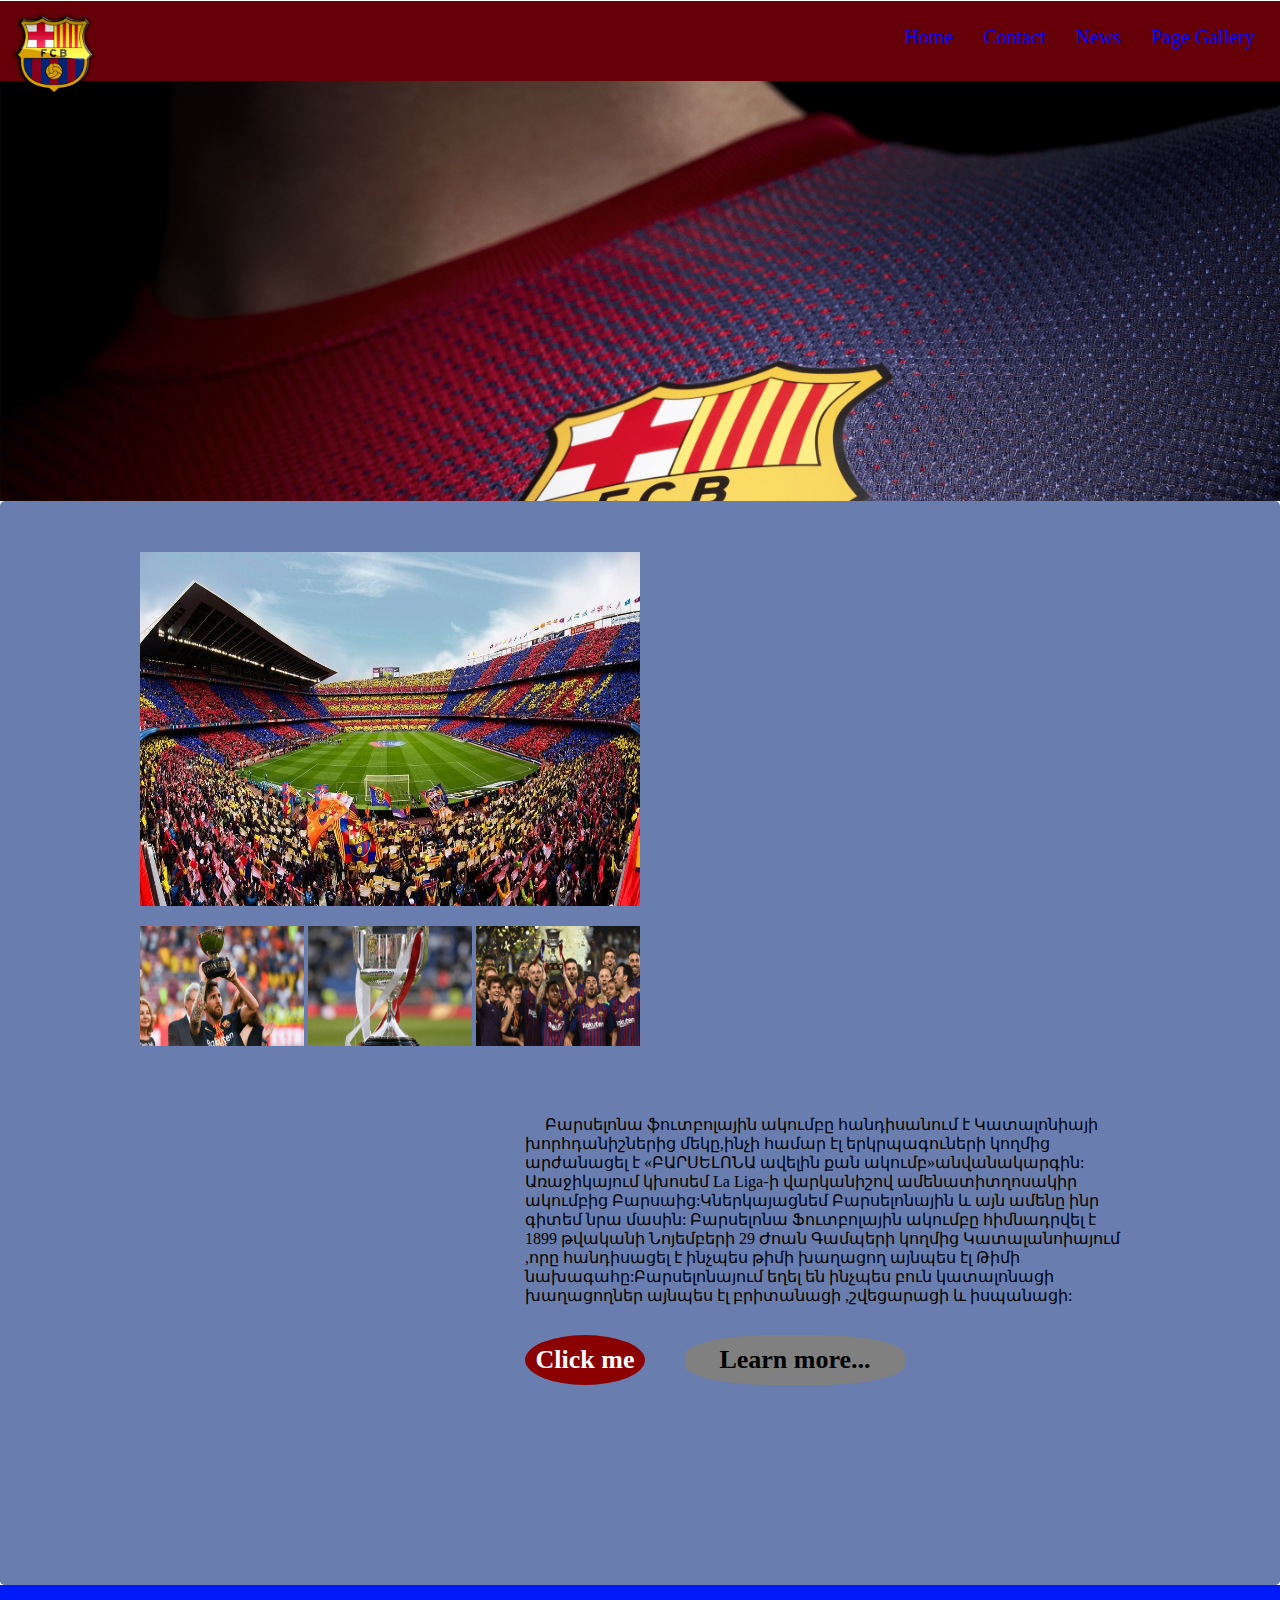
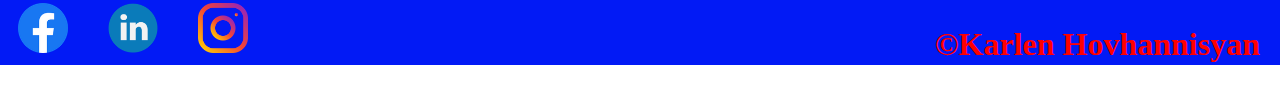
<file: index.html>
<!DOCTYPE html>
<html>

<head>
	<title>My Web Site</title>
	<link rel="stylesheet" type="text/css" href="styel.css">

</head>

<body>

	<div class="header">
		<div class="menu">
			<ul>
				<li><a href="index.html">Home</a></li>
				<li><a href="contact.html">Contact</a></li>
				<li><a href="news.html">News</a></li>
				<li><a href="pagegallery.html">Page Gallery</a></li>
			</ul>

		</div>
		<div class="logo"><img src="img/logo.png"></div>
	</div>
		<div class="img"></div>
	<div class="container">
		<div class="box1">
	 				<div class="left">
	 					<div>
		 					<img class="photo1" src="img/photo4.jpg" width="500" height="354">	
		 				</div>	
		 				<ul>				
		 					<li>
		 						<img class="photo" src="img/photo3.png">
		 					</li>
		 					<li>
		 						<img class="photo" src="img/photo2.png">
		 					</li>
		 					<li>
		 						<img class="photo" src="img/photo1.png">
		 					</li>
	 					</ul>
	 				</div>
	 				<div class="right">
	 					<p>
							Բարսելոնա ֆուտբոլային ակումբը  հանդիսանում է Կատալոնիայի խորհդանիշներից մեկը,ինչի համար էլ երկրպագուների կողմից արժանացել է 

							«ԲԱՐՍԵԼՈՆԱ ավելին քան ակումբ»անվանակարգին:
							Առաջիկայում կխոսեմ La Liga-ի վարկանիշով ամենատիտղոսակիր ակումբից Բարսաից:Կներկայացնեմ Բարսելոնային և այն ամենը ինր գիտեմ նրա մասին:
							
							Բարսելոնա Ֆուտբոլային ակումբը հիմնադրվել է 1899 թվականի Նոյեմբերի 29 Ժոան Գամպերի կողմից Կատալանոիայում ,որը հանդիսացել է ինչպես թիմի խաղացող այնպես էլ Թիմի նախագահը:Բարսելոնայում եղել են ինչպես բուն կատալոնացի խաղացողներ այնպես էլ  բրիտանացի ,շվեցարացի և  իսպանացի:
						</p>

						<a href="pagegallery.html">
							<div class="click">Click me</div>
						</a>
						<a href="pagegallery.html">
							<div class="learn">Learn more...</div>
						</a>
	 				</div>
	 			</div>
	</div>
<div class="footer">
	<a href="https://www.facebook.com/"><img src="img/Facebook logo 2019.png"></a>
	<a href="https://www.instagram.com/"><img src="img/LinkedIn.png"></a>
	<a href="https://www.linkedin.com/"><img src="img/Instagram.png">
</a>

<div class="copy">
	<h1>©Karlen Hovhannisyan</h1>
</div>

</div>
</body>

</html>
</file>
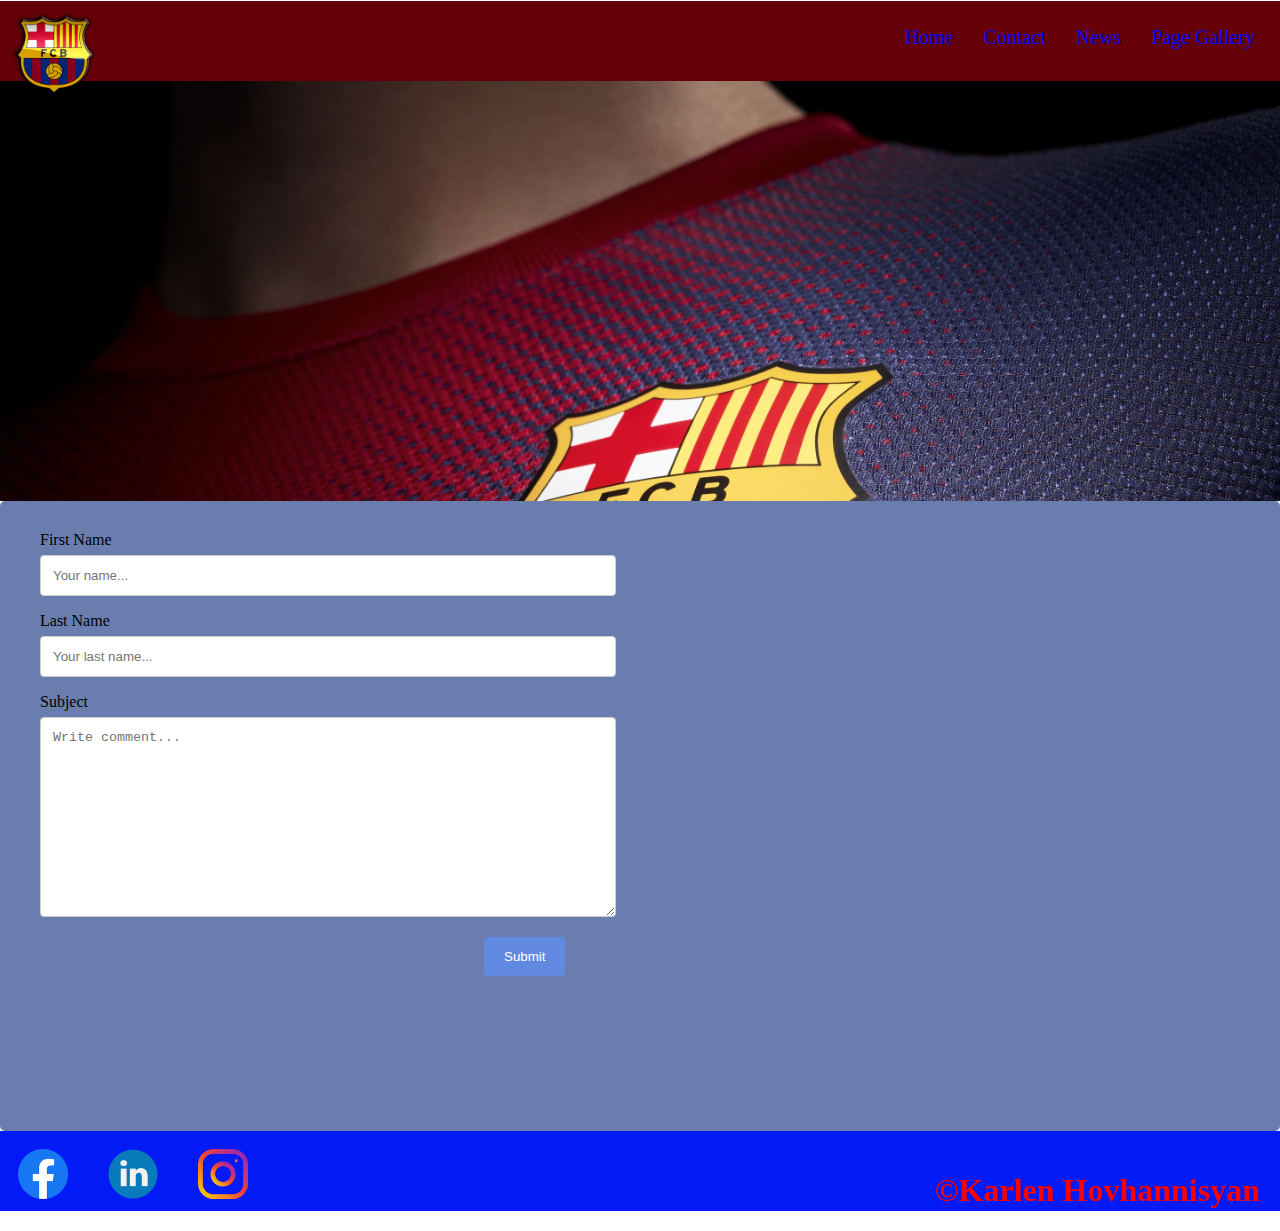
<file: contact.html>
<!DOCTYPE html>
<html>

<head>
	<title>My Web Site</title>
	<link rel="stylesheet" type="text/css" href="styel.css">

</head>

<body>

	<div class="header">
		<div class="menu">
			<ul>
				<li><a href="index.html">Home</a></li>
				<li><a href="contact.html">Contact</a></li>
				<li><a href="news.html">News</a></li>
				<li><a href="pagegallery.html">Page Gallery</a></li>
			</ul>

		</div>
		<div class="logo"><img src="img/logo.png"></div>
	</div>
		<div class="img"></div>
	<div class="container">
			<form  action="">

			<label for="fname">First Name</label>
			<input type="text" id="fname" name="firstname" placeholder="Your name...">

			<label for="lname">Last Name</label>
			<input type="text" id="lname" name="lastname" placeholder="Your last name...">

			<label for="subject">Subject</label>
			<textarea id="subject" name="subject" placeholder="Write comment..." style="height:200px"></textarea>

			<input type="submit" value="Submit">

		</form>
		<iframe src="https://www.google.com/maps/embed?pb=!1m14!1m8!1m3!1d11974.745900987175!2d2.1228198!3d41.380896!3m2!1i1024!2i768!4f13.1!3m3!1m2!1s0x0%3A0x44f65330fe1b04b9!2sCamp%20Nou!5e0!3m2!1sen!2s!4v1585417452727!5m2!1sen!2s" width="600" height="450" frameborder="0" style="border:0;" allowfullscreen="" aria-hidden="false" tabindex="0"></iframe>
	
		
	</div>
<div class="footer">
	<a href="https://www.facebook.com/"><img src="img/Facebook logo 2019.png"></a>
	<a href="https://www.instagram.com/"><img src="img/LinkedIn.png"></a>
	<a href="https://www.linkedin.com/"><img src="img/Instagram.png"></a>

<div class="copy">
	<h1>©Karlen Hovhannisyan</h1>
</div>

</div>
</body>

</html>
</file>
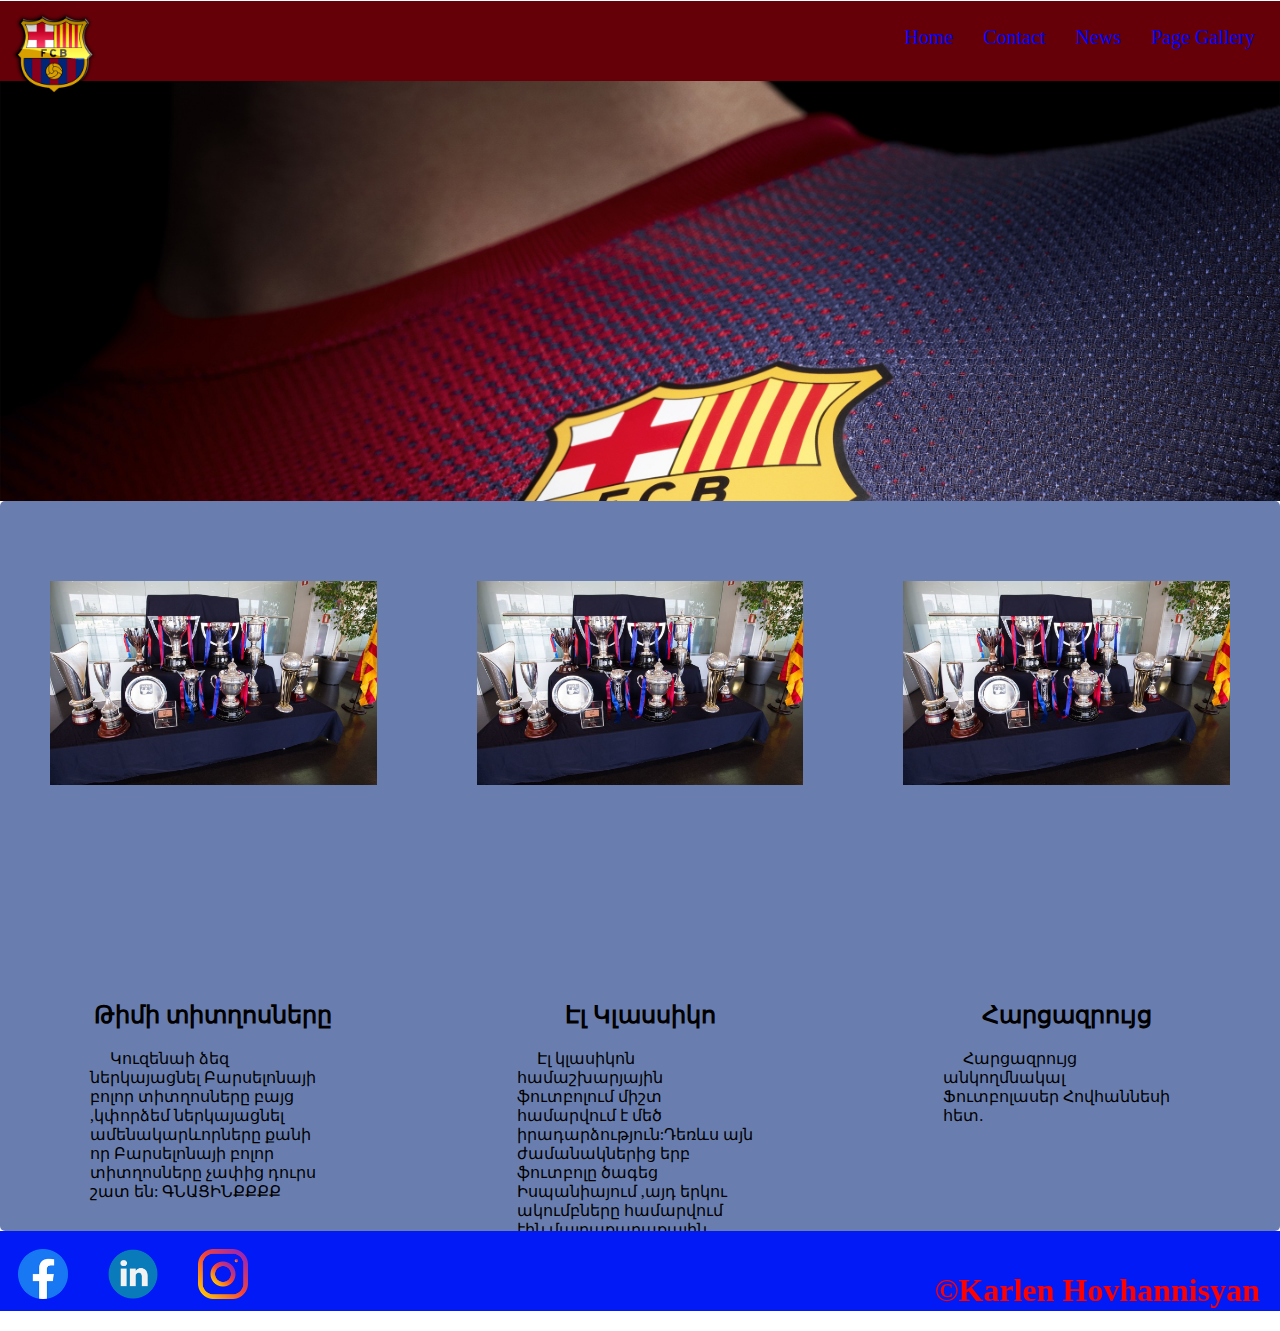
<file: news.html>
<!DOCTYPE html>
<html>

<head>
	<title>Contact</title>
	<link rel="stylesheet" type="text/css" href="styel.css">

</head>

<body>

		<div class="header">
		<div class="menu">
			<ul>
				<li><a href="index.html">Home</a></li>
				<li><a href="contact.html">Contact</a></li>
				<li><a href="news.html">News</a></li>
				<li><a href="pagegallery.html">Page Gallery</a></li>
			</ul>

		</div>
		<div class="logo"><img src="img/logo.png"></div>
	</div>
		<div class="img"></div>
	<div class="container">
		<div class="cont">
			<div class="news">
				<div class="nkar"></div>
				<a href="single.html"><h2>Թիմի տիտղոսները</h2></a>
				<p>
					Կուզենաի ձեզ ներկայացնել Բարսելոնայի բոլոր տիտղոսները բայց ,կփորձեմ  ներկայացնել ամենակարևորները քանի որ Բարսելոնայի բոլոր  տիտղոսները  չափից դուրս շատ են:
					ԳՆԱՑԻՆՔՔՔՔ
					
					</p>
			</div>
			<div class="news">
				<div class="nkar"></div>
				<a href="single1.html"><h2>Էլ Կլասսիկո</h2></a>
				<p>Էլ կլասիկոն համաշխարյային ֆուտբոլում միշտ համարվում է  մեծ իրադարձություն:Դեռևս այն ժամանակներից երբ ֆուտբոլը ծագեց Իսպանիայում  ,այդ երկու ակումբները համարվում էին մայրաքաղաքային ակումբներ Ռեալը ներկայացնում էր Մադրիդը իսկ Բարսելոնա  Կատալոնիայի մայրաքաղաք համարվող համանուն քաղաքը:</p>
			</div>
			<div class="news">
				<div class="nkar"></div>
				<a href="single2.html"><h2>Հարցազրույց</h2></a>
				<p>Հարցազրույց անկողմնակալ Ֆուտբոլասեր Հովհաննեսի հետ.</p>
			</div>
		</div>
	</div>
<div class="footer">
	<a href="https://www.facebook.com/"><img src="img/Facebook logo 2019.png"></a>
	<a href="https://www.instagram.com/"><img src="img/LinkedIn.png"></a>
	<a href="https://www.linkedin.com/"><img src="img/Instagram.png">
</a>

<div class="copy">
	<h1>©Karlen Hovhannisyan</h1>
</div>

</div>
</body>

</html>
</file>
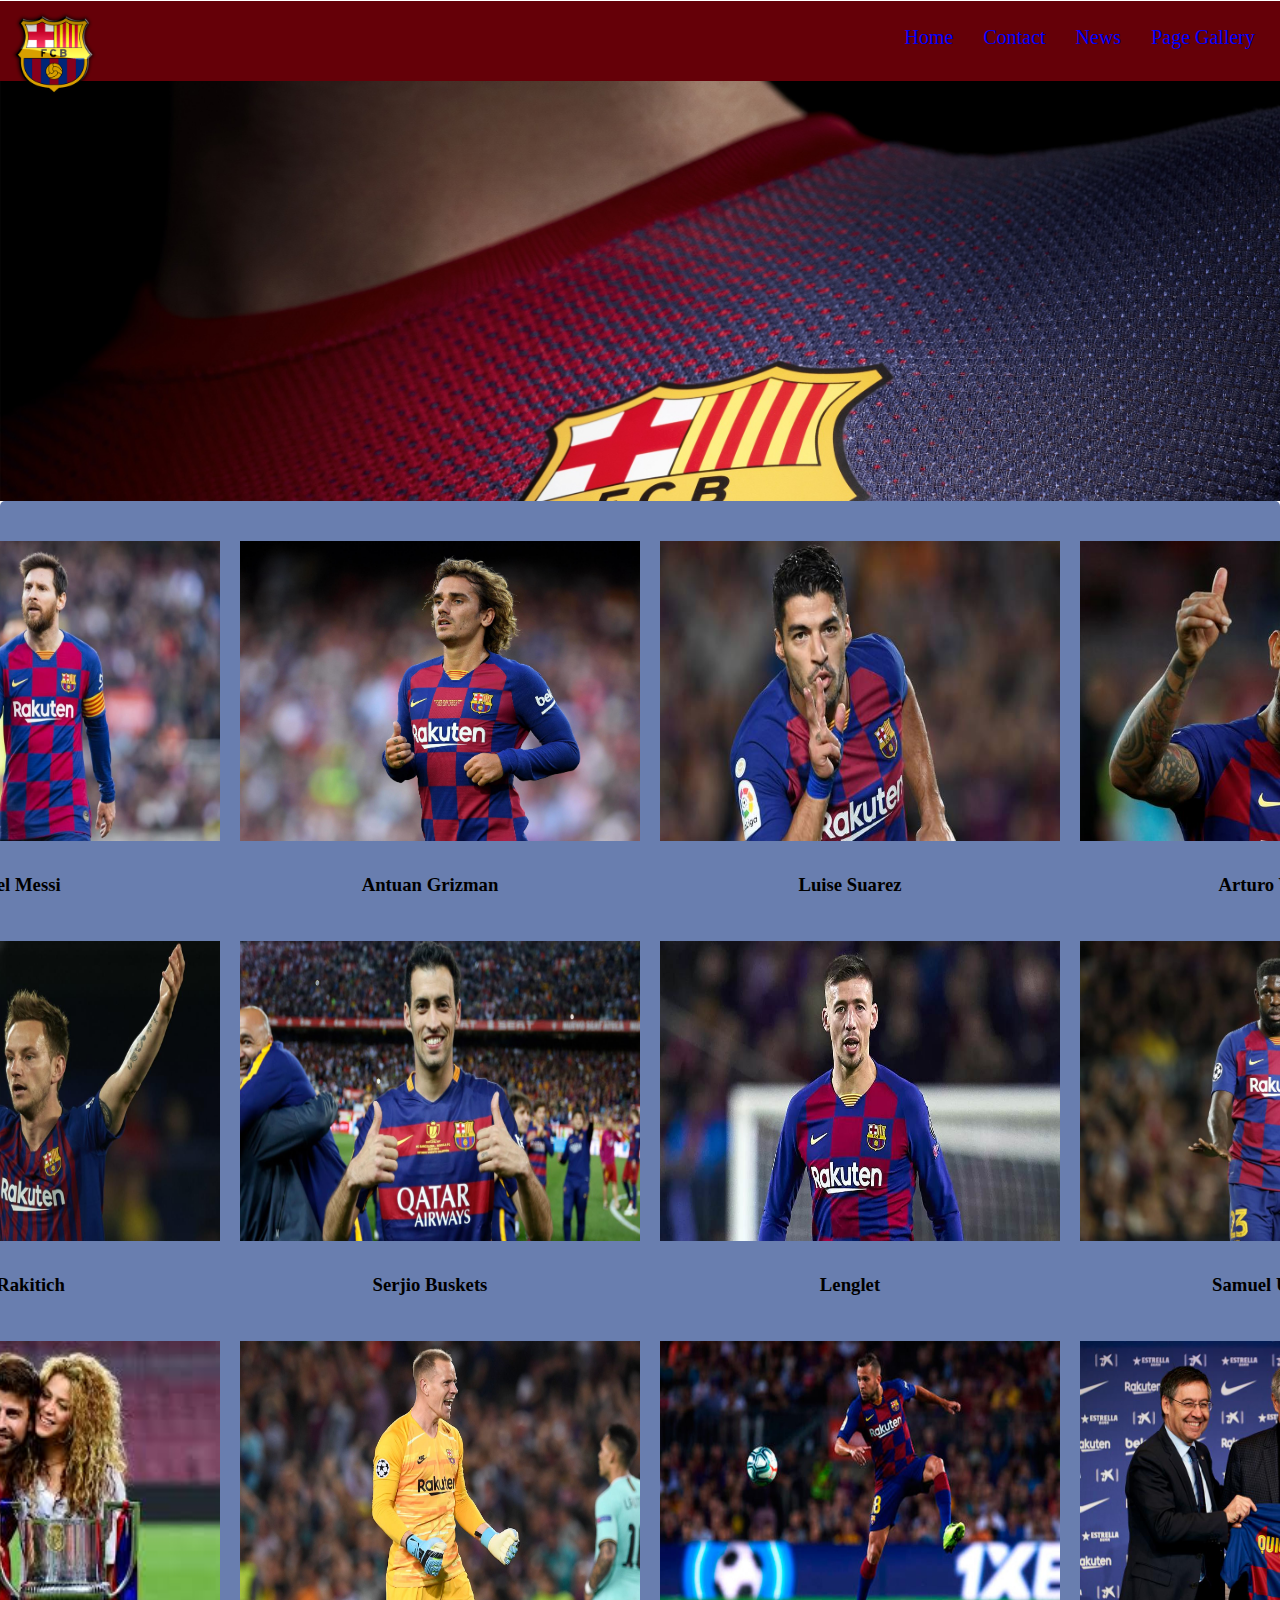
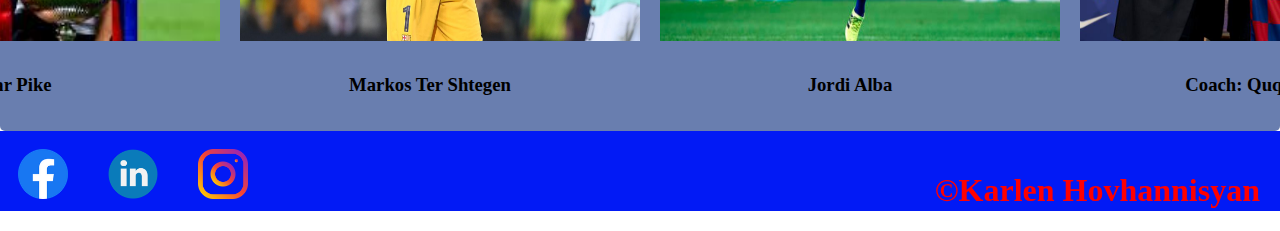
<file: pagegallery.html>
<!DOCTYPE html>
<html>

<head>
    <title>My Web Site</title>
    <link rel="stylesheet" type="text/css" href="styel.css">

</head>

<body>

    <div class="header">
        <div class="menu">
            <ul>
                <li><a href="index.html">Home</a></li>
                <li><a href="contact.html">Contact</a></li>
                <li><a href="news.html">News</a></li>
                <li><a href="pagegallery.html">Page Gallery</a></li>
            </ul>

        </div>
        <div class="logo"><img src="img/logo.png"></div>
    </div>
        <div class="img"></div>
    <div class="container galcont">
        <div class="gal1">
            <div class="galphoto">
                <img src="img/leo.jpg" width="400" height="300">
                <h3>Lionel Messi</h3>
            </div> 
            <div class="galphoto">
                <img src="img/gr.jpg" width="400" height="300">
                <h3>Antuan Grizman</h3>
            </div> 
            <div class="galphoto">
                <img src="img/su.jpg" width="400" height="300">
                <h3>Luise Suarez</h3>
            </div> 
            <div class="galphoto">
                <img src="img/vid.jpg" width="400" height="300">
                <h3>Arturo Vidal</h3>
            </div>
            
                    
        </div>
        <div class="gal1">
            <div class="galphoto">
                <img src="img/iv.jpg" width="400" height="300">
                <h3>Ivan Rakitich</h3>
            </div> 
            <div class="galphoto">
                <img src="img/bu.jpg" width="400" height="300">
                <h3>Serjio Buskets</h3>
            </div> 
            <div class="galphoto">
                <img src="img/le.jpg" width="400" height="300">
                <h3>Lenglet</h3>
            </div> 
            <div class="galphoto">
                <img src="img/ti.jpg" width="400" height="300">
                <h3>Samuel Umtiti</h3>
            </div>
            
                    
        </div>
        <div class="gal1">
            <div class="galphoto">
                <img src="img/pi.jpeg" width="400" height="300">
                <h3>Jerar Pike</h3>
            </div> 
            <div class="galphoto">
                <img src="img/ter.jpeg" width="400" height="300">
                <h3>Markos Ter Shtegen</h3>
            </div> 
            <div class="galphoto">
                <img src="img/jo.jpeg" width="400" height="300">
                <h3>Jordi Alba</h3>
            </div> 
            <div class="galphoto">
                <img src="img/Qu.jpg" width="400" height="300">
                <h3>Coach: Quque Setien</h3>
            </div>
            
                    
        </div>
   
    </div>
<div class="footer">
    <a href="https://www.facebook.com/"><img src="img/Facebook logo 2019.png"></a>
    <a href="https://www.instagram.com/"><img src="img/LinkedIn.png"></a>
    <a href="https://www.linkedin.com/"><img src="img/Instagram.png">
</a>

<div class="copy">
    <h1>©Karlen Hovhannisyan</h1>
</div>

</div>
</body>

</html>
</file>
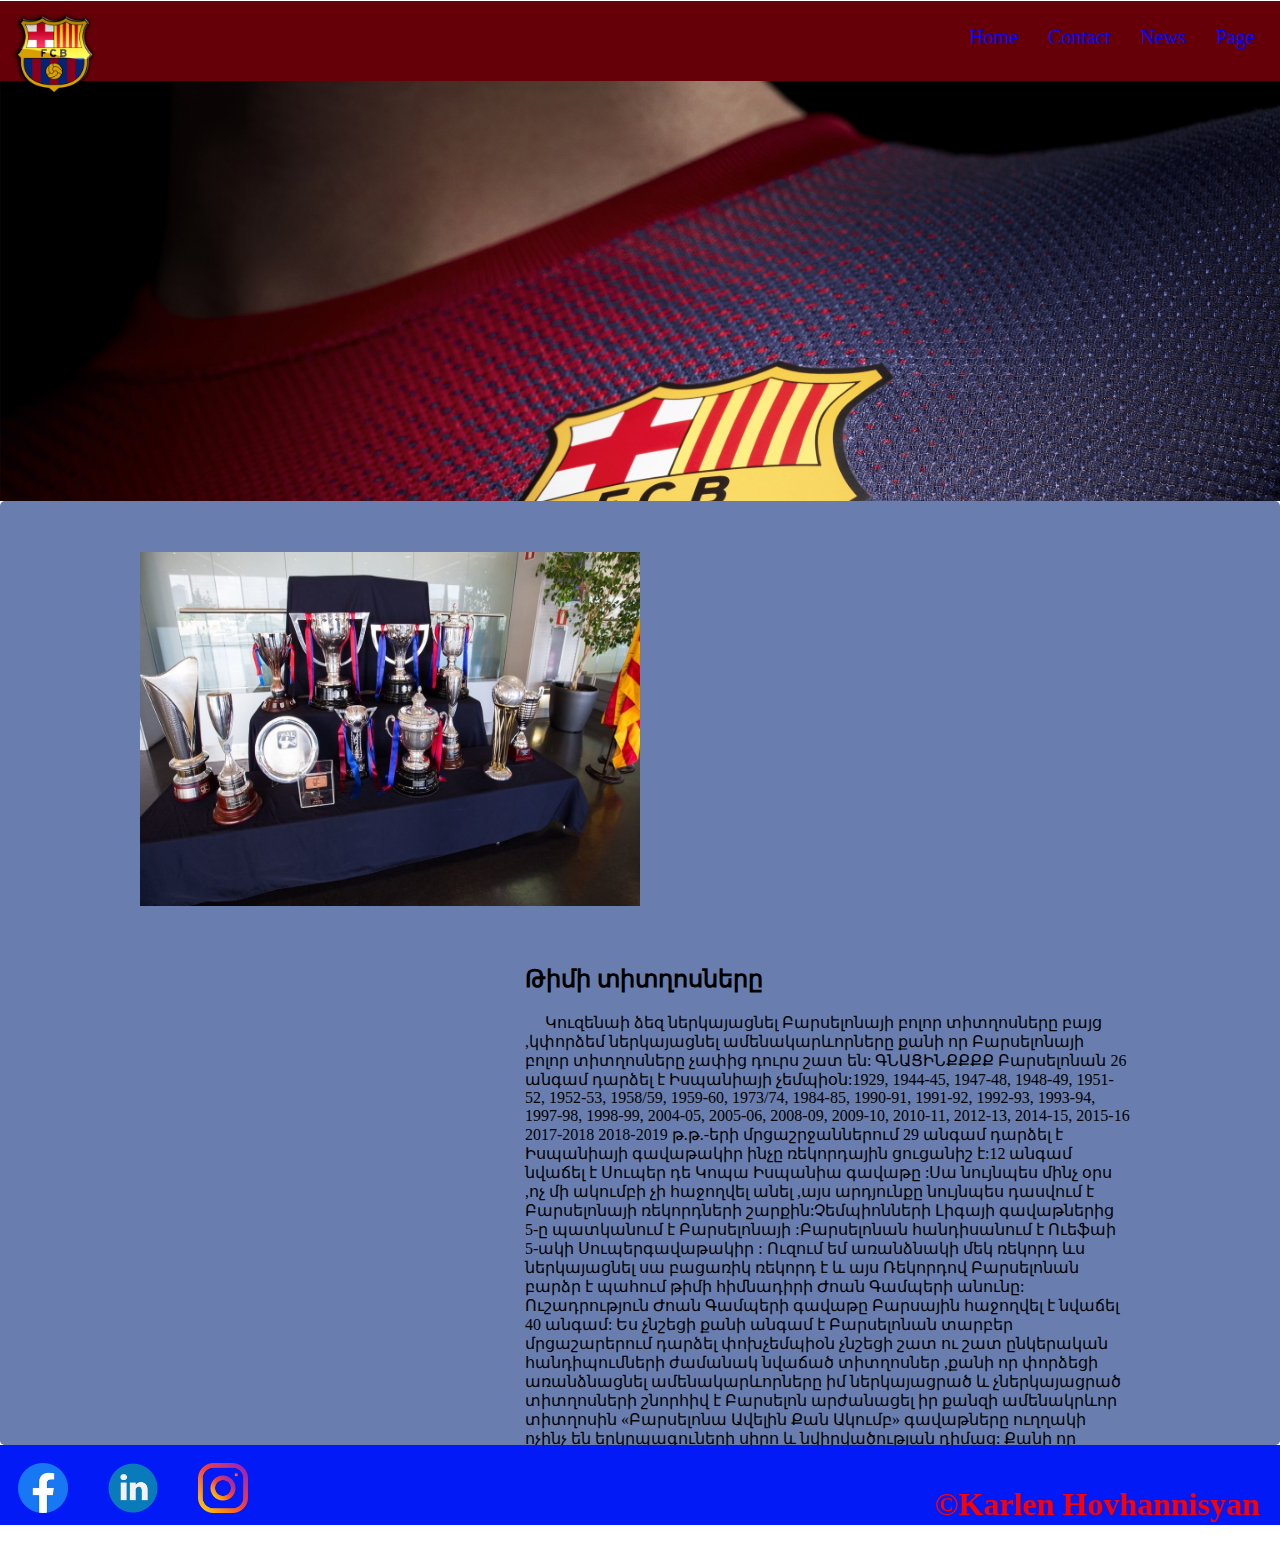
<file: single.html>
<!DOCTYPE html>
<html>

<head>
	<title>Contact</title>
	<link rel="stylesheet" type="text/css" href="styel.css">

</head>

<body>
	<div class="header">
		<div class="menu">
			<ul>
				<li><a href="index.html">Home</a></li>
				<li><a href="contact.html">Contact</a></li>
				<li><a href="news.html">News</a></li>
				<li><a href="#">Page</a></li>
			</ul>

		</div>
		<div class="logo"><img src="img/logo.png"></div>
	</div>
		<div class="img"></div>
	<div class="container">
		<div class="box1">
	 				<div class="left">
	 					<div>
		 					<img class="photo1" src="img/tit.jpg" width="500" height="354">	
		 				</div>	
		 				
	 				</div>
	 				<div class="right">
	 					<h2 style="text-align: left; margin-left: 40px;">Թիմի տիտղոսները</h2>
	 					<p>
							Կուզենաի ձեզ ներկայացնել Բարսելոնայի բոլոր տիտղոսները բայց ,կփորձեմ  ներկայացնել ամենակարևորները քանի որ Բարսելոնայի բոլոր  տիտղոսները  չափից դուրս շատ են:
							ԳՆԱՑԻՆՔՔՔՔ
							Բարսելոնան  26 անգամ դարձել է Իսպանիայի չեմպիօն:1929, 1944-45, 1947-48, 1948-49, 1951-52, 1952-53, 1958/59, 1959-60, 1973/74, 1984-85, 1990-91, 1991-92, 1992-93, 1993-94, 1997-98, 1998-99, 2004-05, 2005-06, 2008-09, 2009-10, 2010-11, 2012-13, 2014-15, 2015-16 2017-2018 2018-2019 թ.թ.-երի մրցաշրջաններում 29 անգամ դարձել է Իսպանիայի գավաթակիր ինչը ռեկորդային ցուցանիշ է:12 անգամ նվաճել է Սուպեր դե Կոպա Իսպանիա գավաթը :Սա նույնպես մինչ օրս  ,ոչ մի ակումբի չի հաջողվել անել ,այս արդյունքը նույնպես դասվում է Բարսելոնայի ռեկորդների շարքին:Չեմպիոնների Լիգայի գավաթներից 5-ը  պատկանում է Բարսելոնայի :Բարսելոնան հանդիսանում է Ուեֆաի 5-ակի Սուպերգավաթակիր :
							Ուզում  եմ  առանձնակի մեկ ռեկորդ ևս  ներկայացնել սա  բացառիկ ռեկորդ է և այս  Ռեկորդով Բարսելոնան  բարձր է պահում թիմի  հիմնադիրի Ժոան Գամպերի անունը:
							Ուշադրություն  Ժոան Գամպերի գավաթը Բարսային հաջողվել է նվաճել  40 անգամ:
							Ես  չնշեցի քանի անգամ է Բարսելոնան տարբեր մրցաշարերում դարձել փոխչեմպիօն  չնշեցի շատ ու շատ ընկերական հանդիպումների ժամանակ նվաճած տիտղոսներ ,քանի որ փորձեցի առանձնացնել  ամենակարևորները իմ ներկայացրած և չներկայացրած տիտղոսների շնորհիվ է Բարսելոն արժանացել իր քանզի ամենակրևոր տիտղոսին «Բարսելոնա Ավելին Քան Ակումբ» գավաթները ուղղակի ոչինչ են երկրպագուների սիրո և նվիրվածության դիմաց: Քանի որ խոսեցինք ռեկորդներից հավելեմ  որ Բարսային է պատկանում նաև պատմության խոշորագույն հաղթանակը  1901 թ. ին Կատալոնիայի առաջնությունում Բարսելոնան ուղղակի «ոչնչացրեց» Հիմնաստիկ ակումբին հաղթելով 18-0 հաշվով:
						</p>
						

						
						<a href="#">
						
							<input type="submit" value="Read news">
						</a>
	 				</div>
	 			</div>


	</div>
<div class="footer">
	<a href="https://www.facebook.com/"><img src="img/Facebook logo 2019.png"></a>
	<a href="https://www.instagram.com/"><img src="img/LinkedIn.png"></a>
	<a href="https://www.linkedin.com/"><img src="img/Instagram.png">
</a>

<div class="copy">
	<h1>©Karlen Hovhannisyan</h1>
</div>

</div>
</body>

</html>
</file>
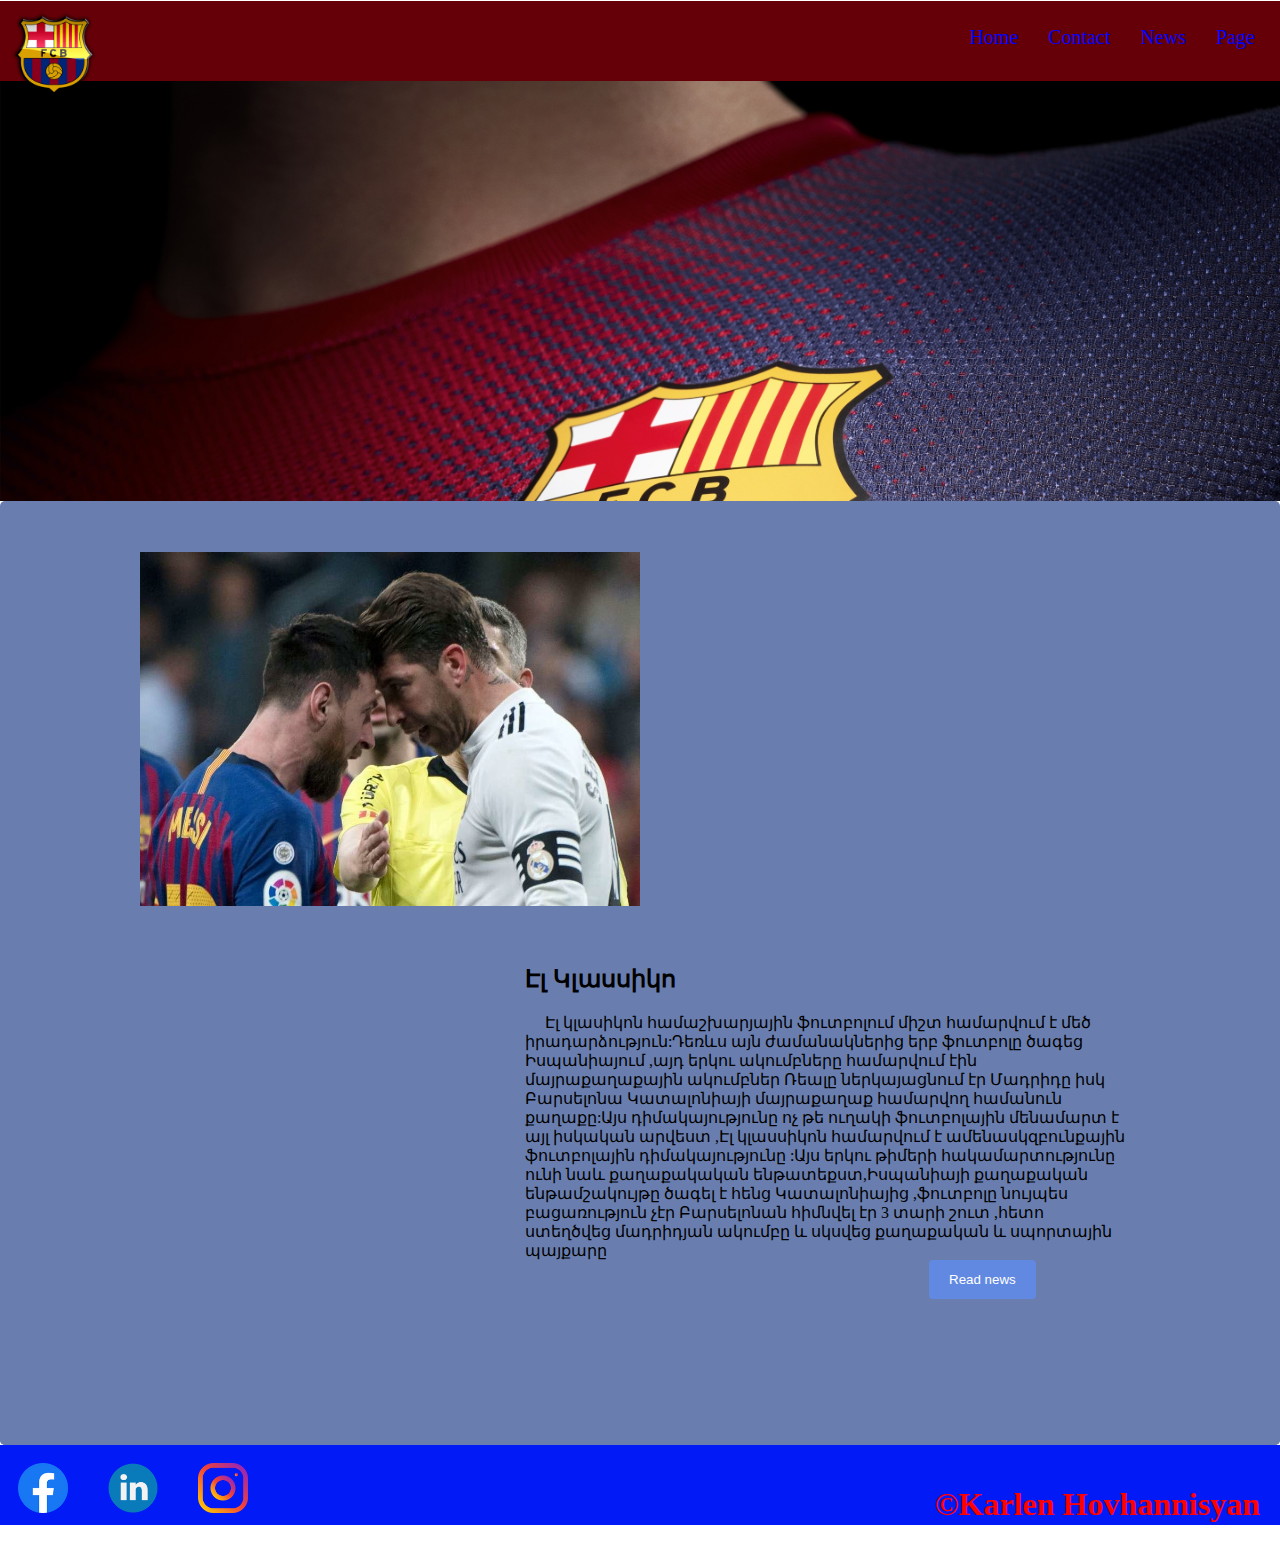
<file: single1.html>
<!DOCTYPE html>
<html>

<head>
	<title>Contact</title>
	<link rel="stylesheet" type="text/css" href="styel.css">

</head>

<body>
	<div class="header">
		<div class="menu">
			<ul>
				<li><a href="index.html">Home</a></li>
				<li><a href="contact.html">Contact</a></li>
				<li><a href="news.html">News</a></li>
				<li><a href="#">Page</a></li>
			</ul>

		</div>
		<div class="logo"><img src="img/logo.png"></div>
	</div>
		<div class="img"></div>
	<div class="container">
		<div class="box1">
	 				<div class="left">
	 					<div>
		 					<img class="photo1" src="img/el.jpg" width="500" height="354">	
		 				</div>	
		 				
	 				</div>
	 				<div class="right">
	 					<h2 style="text-align: left; margin-left: 40px;">Էլ Կլասսիկո</h2>
	 					<p>
							Էլ կլասիկոն համաշխարյային ֆուտբոլում միշտ համարվում է  մեծ իրադարձություն:Դեռևս այն ժամանակներից երբ ֆուտբոլը ծագեց Իսպանիայում  ,այդ երկու ակումբները համարվում էին մայրաքաղաքային ակումբներ Ռեալը ներկայացնում էր Մադրիդը իսկ Բարսելոնա  Կատալոնիայի մայրաքաղաք համարվող համանուն քաղաքը:Այս դիմակայությունը ոչ թե ուղակի ֆուտբոլային մենամարտ է այլ իսկական արվեստ ,Էլ կլասսիկոն համարվում է ամենասկզբունքային ֆուտբոլային դիմակայությունը :Այս երկու թիմերի հակամարտությունը ունի նաև քաղաքակական ենթատեքստ,Իսպանիայի քաղաքական ենթամշակույթը ծագել է հենց Կատալոնիայից ,ֆուտբոլը նույպես բացառություն չէր  Բարսելոնան հիմնվել էր 3 տարի շուտ ,հետո ստեղծվեց մադրիդյան ակումբը և սկսվեց քաղաքական և սպորտային պայքարը
						</p>
						

						
						<a href="#">
						
							<input type="submit" value="Read news">
						</a>
	 				</div>
	 			</div>


	</div>
<div class="footer">
	<a href="https://www.facebook.com/"><img src="img/Facebook logo 2019.png"></a>
	<a href="https://www.instagram.com/"><img src="img/LinkedIn.png"></a>
	<a href="https://www.linkedin.com/"><img src="img/Instagram.png">
</a>

<div class="copy">
	<h1>©Karlen Hovhannisyan</h1>
</div>

</div>
</body>

</html>
</file>
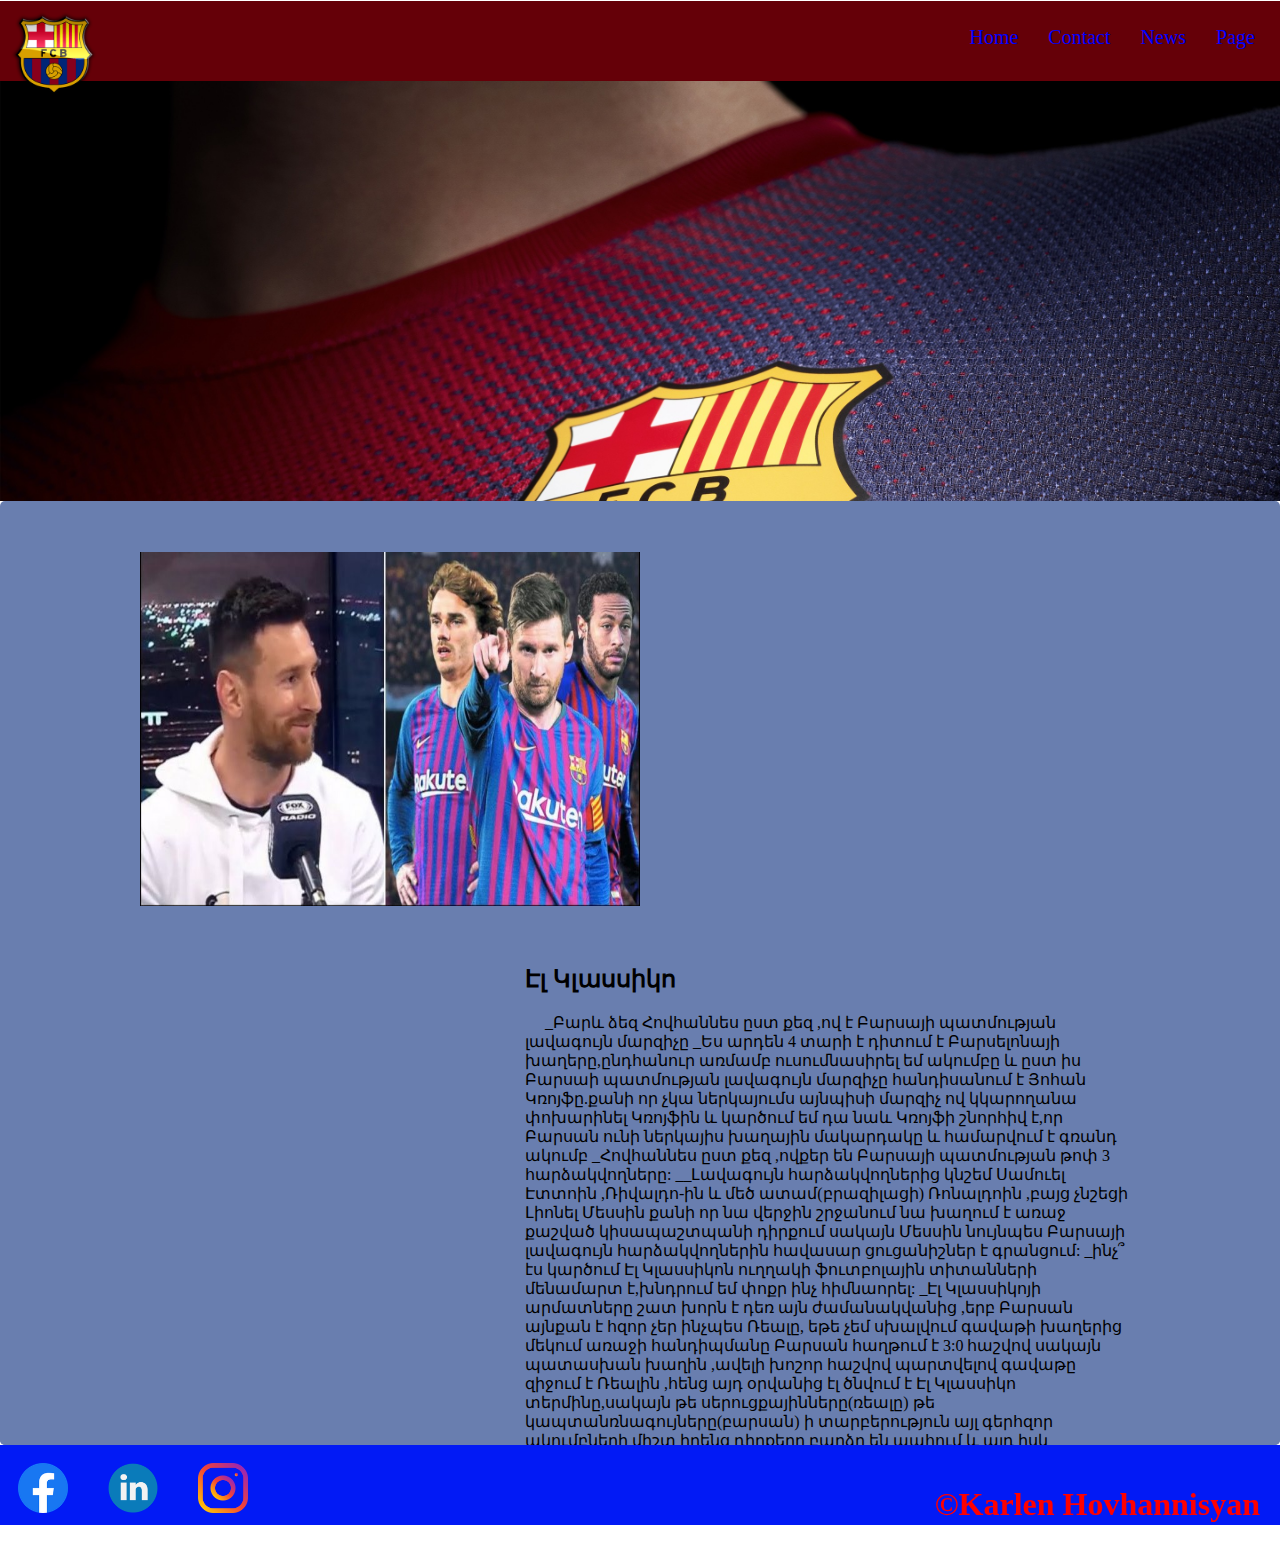
<file: single2.html>
<!DOCTYPE html>
<html>

<head>
	<title>Contact</title>
	<link rel="stylesheet" type="text/css" href="styel.css">

</head>

<body>
	<div class="header">
		<div class="menu">
			<ul>
				<li><a href="index.html">Home</a></li>
				<li><a href="contact.html">Contact</a></li>
				<li><a href="news.html">News</a></li>
				<li><a href="#">Page</a></li>
			</ul>

		</div>
		<div class="logo"><img src="img/logo.png"></div>
	</div>
		<div class="img"></div>
	<div class="container">
		<div class="box1">
	 				<div class="left">
	 					<div>
		 					<img class="photo1" src="img/in.jpg" width="500" height="354">	
		 				</div>	
		 				
	 				</div>
	 				<div class="right">
	 					<h2 style="text-align: left; margin-left: 40px;">Էլ Կլասսիկո</h2>
	 					<p>
							_Բարև ձեզ Հովհաննես ըստ քեզ ,ով է Բարսայի պատմության լավագույն մարզիչը
_Ես արդեն 4 տարի է դիտում է Բարսելոնայի խաղերը,ընդհանուր առմամբ ուսումնասիրել եմ ակումբը և ըստ իս Բարսաի պատմության լավագույն մարզիչը հանդիսանում է Յոհան Կռոյֆը.քանի որ չկա ներկայումս այնպիսի մարզիչ ով կկարողանա փոխարինել Կռոյֆին և կարծում եմ դա նաև Կռոյֆի շնորհիվ է,որ Բարսան ունի ներկայիս խաղային մակարդակը և համարվում է գռանդ ակումբ
_Հովհաննես ըստ քեզ ,ովքեր են Բարսայի պատմության թոփ 3 հարձակվողները:
__Լավագույն հարձակվողներից կնշեմ Սամուել Էտտոին ,Ռիվալդո-ին և մեծ ատամ(բրազիլացի) Ռոնալդոին ,բայց չնշեցի Լիոնել Մեսսին քանի որ նա վերջին շրջանում նա խաղում է առաջ քաշված կիսապաշտպանի դիրքում սակայն Մեսսին նույնպես Բարսայի լավագույն հարձակվողներին հավասար ցուցանիշներ է գրանցում:
_ինչ՞ էս կարծում Էլ Կլասսիկոն ուղղակի ֆուտբոլային տիտանների մենամարտ է,խնդրում եմ փոքր ինչ հիմնաորել:
_Էլ Կլասսիկոյի արմատները շատ խորն է դեռ այն ժամանակվանից ,երբ Բարսան այնքան է հզոր չեր ինչպես Ռեալը, եթե չեմ սխալվում գավաթի խաղերից մեկում առաջի հանդիպմանը Բարսան հաղթում է 3:0 հաշվով սակայն պատասխան խաղին ,ավելի խոշոր հաշվով պարտվելով գավաթը զիջում է Ռեալին ,հենց այդ օրվանից էլ ծնվում է Էլ Կլասսիկո տերմինը,սակայն թե սերուցքայինները(ռեալը) թե կապտանռնագույները(բարսան) ի տարբերություն այլ գերհզոր ակումբների միշտ իրենց դիրքերը բարձր են պահում և այդ իսկ պատճառով Էլ կլասսիկոն հանդիսանում է տիտանների մենամարտ:

						</p>
						

						
						<a href="#">
						
							<input type="submit" value="Read news">
						</a>
	 				</div>
	 			</div>


	</div>
<div class="footer">
	<a href="https://www.facebook.com/"><img src="img/Facebook logo 2019.png"></a>
	<a href="https://www.instagram.com/"><img src="img/LinkedIn.png"></a>
	<a href="https://www.linkedin.com/"><img src="img/Instagram.png">
</a>

<div class="copy">
	<h1>©Karlen Hovhannisyan</h1>
</div>

</div>
</body>

</html>
</file>
<file: styel.css>
body{
	margin: 0 auto;
	padding: 0;

}
.cont{
	height: auto;
}
.header {
     width: 100%;
    height: 80px;
    background-color:#650008;
    margin: 1px 0px 0px 0px;
}
.img {
	width: 100%;
    height: 420px;
     /*margin-top: -7px;*/
     background: url("img/barca.jpg");
     background-size: 100%;
     background-repeat: no-repeat;
}

.menu{
	float: right;
	margin: 10px;
}


.menu ul{
	list-style: none;
    padding: 0;
    margin: 0;
    display: flex;
    margin: 0px;
}
.menu ul li {
     padding: 15px;
     
}
.menu a{
	text-decoration: none;
	color:blue;
    font-size: 20px;
    
}
.logo img{
	width: 100px;
    margin: 4px;

}
.copy , h1{
     color: red;
}
 form, iframe{
    float: left;
    width: 45%;
   padding-left: 40px;

 }


 .gal1{
    width: 100%;
    height: 400px;
    display: flex;
  align-items: center;
  justify-content: center;
  float: left;
 }

 .gal1 img{
    margin: 10px;
 }

.galphoto{
    width: 400px;
    height: 100%;
    text-align: center;
    margin: 10px;

}
 .container{
    border-radius: 5px;
    padding-top: 30px;
    background-color: #697eaf;
    width: 100%;
    float: left;
    height: auto;
    min-height: 600px;
      overflow: auto;
 }

input[type=text],textarea {
    width: 100%; 
    padding: 12px; 
    border: 1px solid #ccc; 
    border-radius: 4px; 
    box-sizing: border-box; 
    margin-top: 6px;
    margin-bottom: 16px; 
    resize: vertical 
}


input[type=submit] {
    background-color:#6289e2;
    color: white;
    padding: 12px 20px;
    border: none;
    border-radius: 4px;
    margin-left: 444px;


}

input[type=submit]:hover {
    background-color:#697eaf;
}

.footer{
    display: inline-block;
    width: 100%;
    height: 80px;
    background-color:#021af5;
}
.footer img {
        width: 50px;
    margin: 12px;
    padding: 6px;
}
.copy{
    float: right;
    margin: 20px;
    color: #fff;
}



.box1{
    overflow: auto;
    /*padding-bottom: 10px;*/
    background-color: #697eaf;
}
.box1 h1{
    padding: 20px;
    padding-left: 40px;
    display: inline-block;
    margin: 0px;
    
}
.left{
    width: 400px;
    height: 298px;
    display: inline-block;
    margin-top: 21px;
    margin-left: 100px;
} 
.photo{
    width: 164px;
    height: 120px;
}
.photo1{
    margin-left:40px;
}
.right{
    width: 695px;
    height: 500px;
    float: right;
    margin-top: 35px;
}
p{
    margin: 0px 50px 0px 40px;
    font-size: 16px;
    font-family: 'Nanum Myeongjo', serif;
    text-indent: 20px;
}
p:first-child{
    margin-top: 30px;
}


.left a{
    display: block;
    padding: 5px;
    margin-left: 65px;
    font-size: 20px;
    color: black;
}
.left h1{
    margin-left: 50px;
}

.left ul{
    width: 500px;
}

.right{
    padding-right: 100px;
}
ul li{
    display: inline-block;
}

.click{
    width: 100px;
    height: 30px;
    background-color: darkred;
    padding: 10px;
    margin-left: 40px;
    margin-top: 30px;
    text-align: center;
    color: white;
    font-weight: bold;
    font-size: 26px;
    float: left;
    border-radius: 50%;
}

a{
    text-decoration: none;
}

.learn{
        width:200px;
    height: 30px;
    background-color: grey;
    padding: 10px;
    margin-left: 40px;
    margin-top: 30px;
    text-align: center;
    color: black;
    font-weight: bold;
    font-size: 26px;
    float: left;
    border-radius: 40%;
}


.cont{
      display: flex;
  flex-direction:row;
}

.news{
    width: 400px;
    height: 600px;
    margin: 50px;
      flex: 1 1 0px;
}

.nkar{
    width: 100%;
    height: 400px;
    background: url("img/tit.jpg");
    background-size: 100%;
    background-repeat: no-repeat;
}
.nkar1{
    width: 50%;
    height: 390px;
    background: url("img/el.jpg");
    background-size: 100%;
    background-repeat: no-repeat;
    margin-top:45px;
    margin-left: 100px;
}
.nkar2{
    width: 100%;
    height: 100px;
    background: url("img/tit.jpg");
    background-size: 100%;
    background-repeat: no-repeat;
}
h2{
    text-align: center;
}

.news a {
    text-decoration: none;
    color: black;
}
.main{
  height: 1000px;
  widows: 100%;
 

}
</file>
